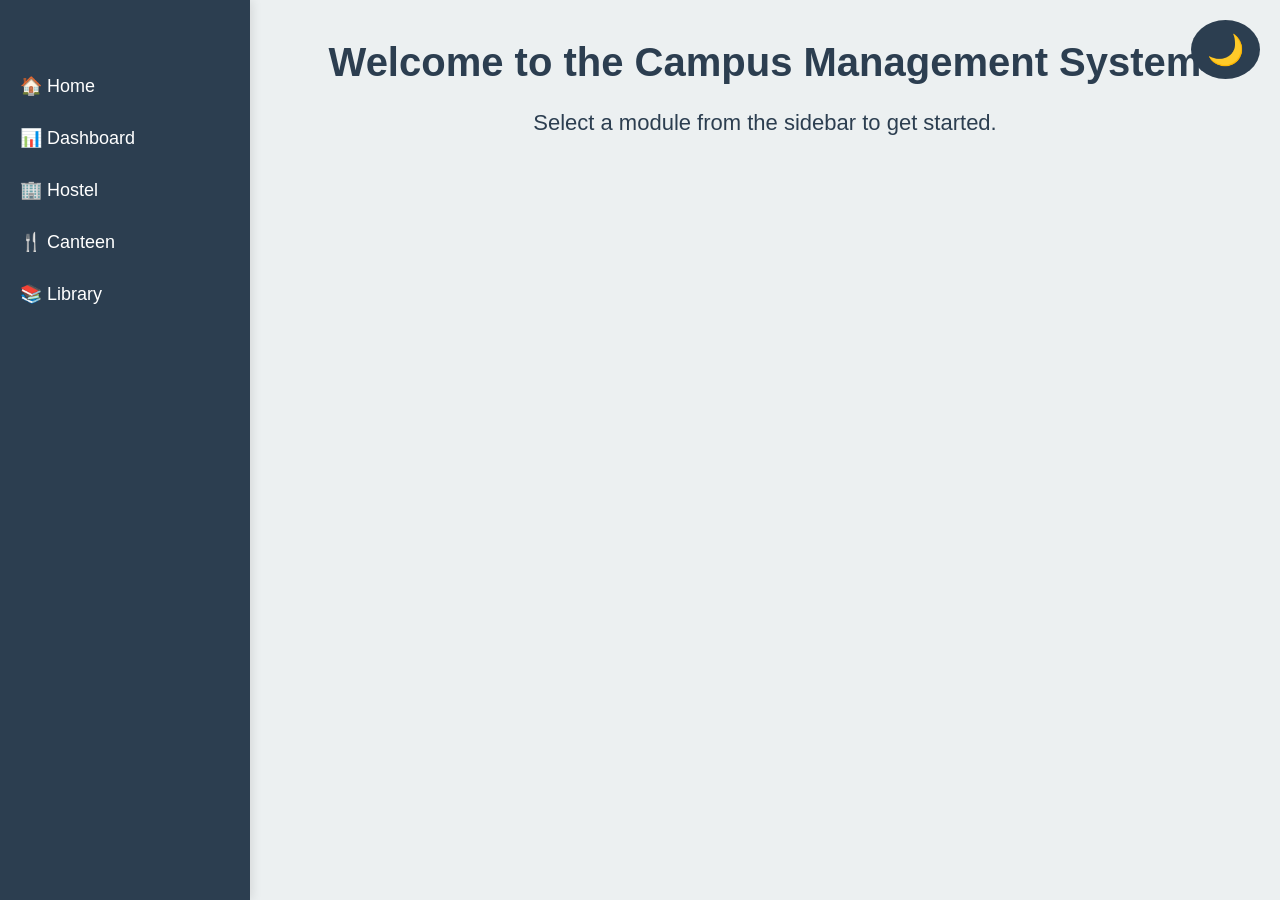
<file: index.html>
<!DOCTYPE html>
<html lang="en">
<head>
  <meta charset="UTF-8" />
  <meta name="viewport" content="width=device-width, initial-scale=1.0"/>
  <title>Campus Management - Theme Toggle</title>
  <style>
    * {
      margin: 0;
      padding: 0;
      box-sizing: border-box;
    }

    body {
      font-family: 'Segoe UI', Tahoma, Geneva, Verdana, sans-serif;
      display: flex;
      height: 100vh;
      background-color: #ecf0f1;
      color: #2c3e50;
      overflow: hidden;
      transition: background-color 0.3s ease;
    }

    body.dark-mode {
      background-color: #1e272e;
      color: #ecf0f1;
    }

    /* Sidebar */
    .sidebar {
      width: 250px;
      height: 100%;
      background-color: #2c3e50;
      color: white;
      padding-top: 60px;
      position: fixed;
      transition: background-color 0.3s ease;
      z-index: 1000;
      box-shadow: 2px 0 10px rgba(0, 0, 0, 0.1);
    }

    body.dark-mode .sidebar {
      background-color: #111;
    }

    .sidebar a {
      display: block;
      padding: 15px 20px;
      color: white;
      text-decoration: none;
      font-size: 18px;
      opacity: 0;
      animation: fadeSlideIn 0.6s forwards;
      cursor: pointer;
      transition: background-color 0.3s ease, transform 0.3s ease;
    }

    .sidebar a:hover {
      background-color: #34495e;
      transform: translateX(10px);
    }

    @keyframes fadeSlideIn {
      from {
        opacity: 0;
        transform: translateX(-20px);
      }
      to {
        opacity: 1;
        transform: translateX(0);
      }
    }

    /* Main Content */
    .main-content {
      margin-left: 250px;
      padding: 40px;
      flex-grow: 1;
      opacity: 0;
      animation: fadeIn 0.8s ease-out forwards;
      transition: opacity 0.3s ease;
      overflow-y: auto;
    }

    body.dark-mode .main-content {
      color: #ecf0f1;
    }

    @keyframes fadeIn {
      from {
        opacity: 0;
        transform: translateY(10px);
      }
      to {
        opacity: 1;
        transform: translateY(0);
      }
    }

    .main-content h1 {
      font-size: 40px;
      margin-bottom: 20px;
      text-align: center;
      font-weight: 600;
    }

    .main-content p {
      font-size: 22px;
      line-height: 1.6;
      margin-bottom: 20px;
      text-align: center;
    }

    /* Theme Toggle Icon */
    .theme-icon {
      position: fixed;
      top: 20px;
      right: 20px;
      font-size: 30px;
      background-color: #2c3e50;
      color: white;
      padding: 12px 16px;
      border-radius: 50%;
      cursor: pointer;
      z-index: 1101;
      transition: background-color 0.3s ease, transform 0.3s ease;
    }

    .theme-icon:hover {
      background-color: #34495e;
      transform: rotate(20deg) scale(1.1);
    }

    /* Mobile Styles */
    @media screen and (max-width: 768px) {
      .sidebar {
        width: 100%;
        height: auto;
        position: relative;
      }

      .main-content {
        margin-left: 0;
        padding: 20px;
      }

      .theme-icon {
        top: 15px;
        right: 15px;
      }
    }
  </style>
</head>
<body class="light-mode">
  
  <!-- Theme Toggle Icon (Top-Right Corner) -->
  <div class="theme-icon" onclick="toggleTheme()" id="themeToggle">🌙</div>

  <!-- Sidebar Navigation -->
  <div class="sidebar" id="sidebar">
    <a onclick="goHome()">🏠 Home</a>
    <a href="dashboard.html">📊 Dashboard</a>
    <a onclick="loadContent('hostel.html')">🏢 Hostel</a>
    <a href="canteen.html">🍴 Canteen</a>
    <a href="library.html">📚 Library</a>
  </div>

  <!-- Main Content -->
  <div class="main-content" id="main-content">
    <h1>Welcome to the Campus Management System</h1>
    <p>Select a module from the sidebar to get started.</p>
  </div>

  <!-- JavaScript -->
  <script>
    function loadContent(page) {
      const mainContent = document.getElementById("main-content");
      mainContent.style.opacity = 0;

      fetch(page)
        .then(response => response.text())
        .then(data => {
          setTimeout(() => {
            mainContent.innerHTML = data;
            mainContent.style.opacity = 1;
          }, 200);
        })
        .catch(error => {
          mainContent.innerHTML = '<p>Error loading page.</p>';
          mainContent.style.opacity = 1;
        });
    }

    function goHome() {
      const mainContent = document.getElementById("main-content");
      mainContent.style.opacity = 0;

      setTimeout(() => {
        mainContent.innerHTML = ` 
          <h1>Welcome to the Campus Management System</h1>
          <p>Select a module from the sidebar to get started.</p>
        `;
        mainContent.style.opacity = 1;
      }, 200);
    }

    function toggleTheme() {
      document.body.classList.toggle("dark-mode");
      document.body.classList.toggle("light-mode");

      const icon = document.getElementById("themeToggle");
      icon.textContent = document.body.classList.contains("dark-mode") ? "☀️" : "🌙";
    }

    window.onload = function () {
      goHome();
    };
  </script>
</body>
</html>
</file>
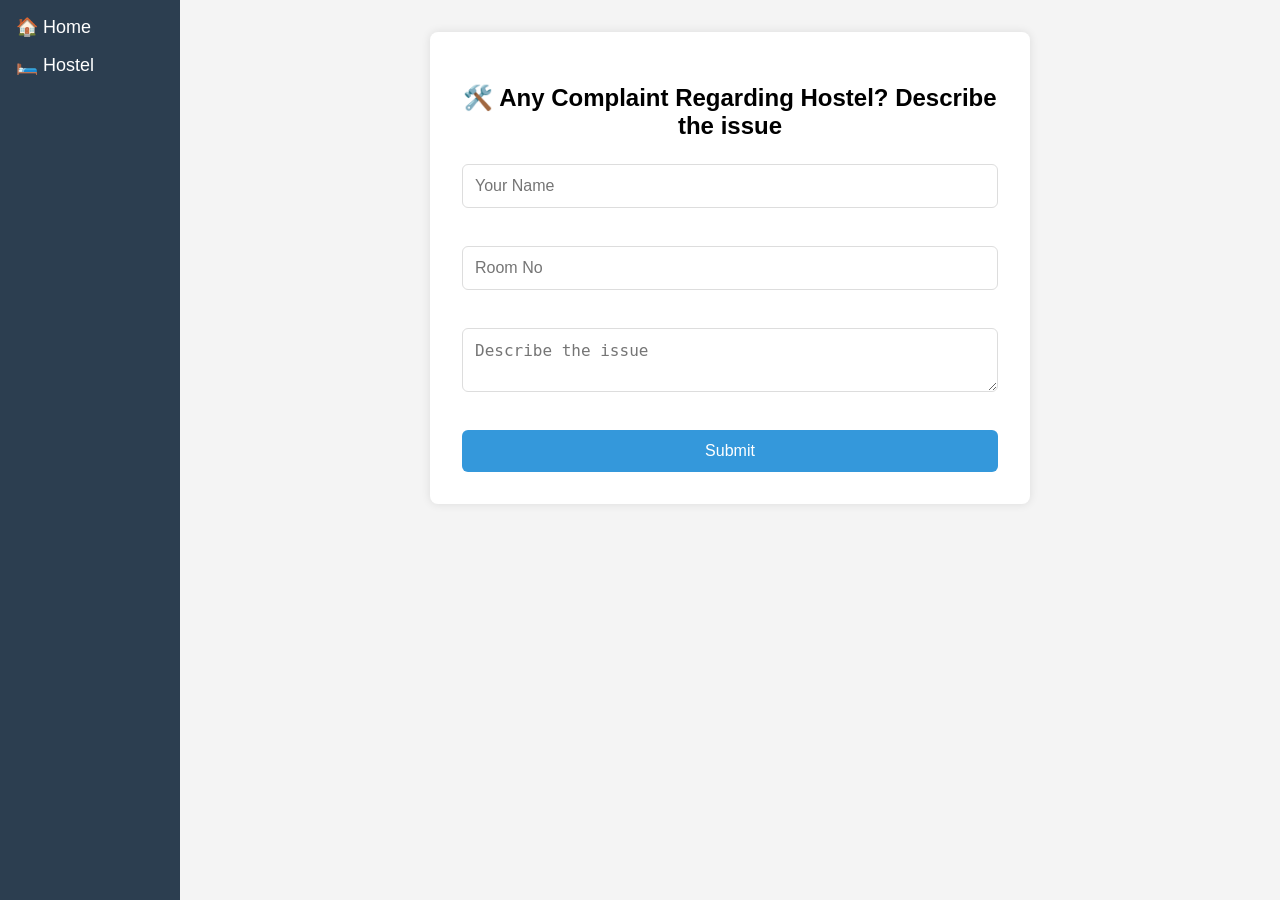
<file: hostel.html>
<!DOCTYPE html>
<html lang="en">
<head>
  <meta charset="UTF-8" />
  <title>Hostel Module</title>
  <style>
    * {
      box-sizing: border-box;
    }

    body {
      margin: 0;
      font-family: Arial, sans-serif;
      display: flex;
      min-height: 100vh;
      flex-direction: column;
      background-color: #f4f4f4;
    }

    .sidebar {
      background: #2c3e50;
      color: white;
      padding: 1rem;
      width: 180px;
      height: 100vh;
      position: fixed;
      top: 0;
      left: 0;
      transition: all 0.3s ease;
    }

    .sidebar a {
      color: white;
      text-decoration: none;
      font-size: 18px;
      display: block;
      margin-bottom: 1rem;
      transition: background-color 0.3s ease;
    }

    .sidebar a:hover {
      background-color: #3498db;
      border-radius: 5px;
      padding: 0.5rem;
    }

    .badge {
      margin-left: 8px;
      font-size: 16px;
    }

    .hidden {
      display: none;
    }

    .container {
      margin-left: 180px;
      padding: 2rem;
      flex: 1;
      background-color: #f4f4f4;
      min-height: 100vh;
      opacity: 0;
      animation: fadeIn 1s forwards;
    }

    @keyframes fadeIn {
      from {
        opacity: 0;
      }
      to {
        opacity: 1;
      }
    }

    .complaint-form {
      background-color: #fff;
      padding: 2rem;
      border-radius: 8px;
      box-shadow: 0 0 10px rgba(0, 0, 0, 0.1);
      max-width: 600px;
      margin: 0 auto;
      animation: fadeIn 1s forwards;
    }

    .complaint-form h2 {
      font-size: 1.5rem;
      margin-bottom: 1.5rem;
      text-align: center;
    }

    .complaint-form form {
      display: flex;
      flex-direction: column;
      gap: 1rem;
    }

    .complaint-form input,
    .complaint-form textarea {
      padding: 0.75rem;
      font-size: 16px;
      border-radius: 6px;
      border: 1px solid #ddd;
      transition: border-color 0.3s ease, box-shadow 0.3s ease;
    }

    .complaint-form input:focus,
    .complaint-form textarea:focus {
      border-color: #3498db;
      box-shadow: 0 0 5px rgba(52, 152, 219, 0.5);
    }

    .complaint-form button {
      padding: 0.75rem;
      background-color: #3498db;
      color: white;
      border: none;
      border-radius: 6px;
      font-size: 16px;
      cursor: pointer;
      transition: background-color 0.3s ease, transform 0.1s ease;
    }

    .complaint-form button:hover {
      background-color: #2980b9;
    }

    .complaint-form button:active {
      transform: scale(0.98);
    }

    .complaints-list {
      margin-top: 2rem;
      animation: fadeIn 1s forwards;
    }

    #complaintsContainer {
      display: grid;
      gap: 1rem;
      max-height: 300px;
      overflow-y: auto;
      padding: 1rem 0;
    }

    .complaint-card {
      background: #fff;
      padding: 1rem;
      border-left: 5px solid #e67e22;
      border-radius: 5px;
      transition: transform 0.3s ease, box-shadow 0.3s ease;
      position: relative;
    }

    .complaint-card:hover {
      transform: translateY(-5px);
      box-shadow: 0 4px 8px rgba(0, 0, 0, 0.1);
    }

    .delete-btn {
      position: absolute;
      top: 10px;
      right: 10px;
      background-color: #e74c3c;
      color: white;
      border: none;
      border-radius: 50%;
      padding: 5px;
      cursor: pointer;
      transition: background-color 0.3s ease;
    }

    .delete-btn:hover {
      background-color: #c0392b;
    }

    .form-feedback {
      color: #e74c3c;
      font-size: 14px;
      margin-top: -10px;
      margin-bottom: 1rem;
    }

  </style>
</head>
<body>
  <div class="sidebar">
    <a href="index.html">🏠 Home</a>
    <a href="#" id="hostelLink">🛏️ Hostel <span id="badge" class="badge hidden">🔔</span></a>
  </div>

  <div class="container">
    <section class="complaint-form">
      <h2>🛠️ Any Complaint Regarding Hostel? Describe the issue</h2>
      <form id="complaintForm">
        <input type="text" id="name" placeholder="Your Name" required />
        <div id="nameFeedback" class="form-feedback"></div>
        <input type="text" id="room" placeholder="Room No" required />
        <div id="roomFeedback" class="form-feedback"></div>
        <textarea id="issue" placeholder="Describe the issue" required></textarea>
        <div id="issueFeedback" class="form-feedback"></div>
        <button type="submit">Submit</button>
      </form>
    </section>

  <script>
    document.addEventListener("DOMContentLoaded", () => {
      const form = document.getElementById("complaintForm");
      const complaintsContainer = document.getElementById("complaintsContainer");
      const badge = document.getElementById("badge");

      function loadComplaints() {
        complaintsContainer.innerHTML = "";
        const complaints = JSON.parse(localStorage.getItem("complaints")) || [];

        // Show badge if complaints > 2
        badge.classList.toggle("hidden", complaints.length <= 2);

        complaints.forEach((c, index) => {
          const div = document.createElement("div");
          div.className = "complaint-card";
          div.innerHTML = `
            <strong>${c.name} (Room ${c.room})</strong>
            <p>${c.issue}</p>
            <button class="delete-btn" data-index="${index}">❌</button>
          `;
          complaintsContainer.appendChild(div);
        });

        // Add event listeners for delete buttons
        document.querySelectorAll('.delete-btn').forEach(btn => {
          btn.addEventListener('click', (e) => {
            const index = e.target.getAttribute('data-index');
            deleteComplaint(index);
          });
        });
      }

      function deleteComplaint(index) {
        const complaints = JSON.parse(localStorage.getItem("complaints")) || [];
        complaints.splice(index, 1);
        localStorage.setItem("complaints", JSON.stringify(complaints));
        loadComplaints();
      }

      form.addEventListener("submit", (e) => {
        e.preventDefault();
        const name = document.getElementById("name").value.trim();
        const room = document.getElementById("room").value.trim();
        const issue = document.getElementById("issue").value.trim();

        // Clear previous feedback messages
        document.getElementById("nameFeedback").textContent = '';
        document.getElementById("roomFeedback").textContent = '';
        document.getElementById("issueFeedback").textContent = '';

        // Validation
        if (!name || !room || !issue) {
          if (!name) document.getElementById("nameFeedback").textContent = 'Name is required.';
          if (!room) document.getElementById("roomFeedback").textContent = 'Room number is required.';
          if (!issue) document.getElementById("issueFeedback").textContent = 'Issue description is required.';
          return;
        }

        const complaint = { name, room, issue };
        const complaints = JSON.parse(localStorage.getItem("complaints")) || [];
        complaints.push(complaint);
        localStorage.setItem("complaints", JSON.stringify(complaints));

        form.reset();
        loadComplaints();
      });

      loadComplaints();
    });
  </script>
</body>
</html>
</file>
